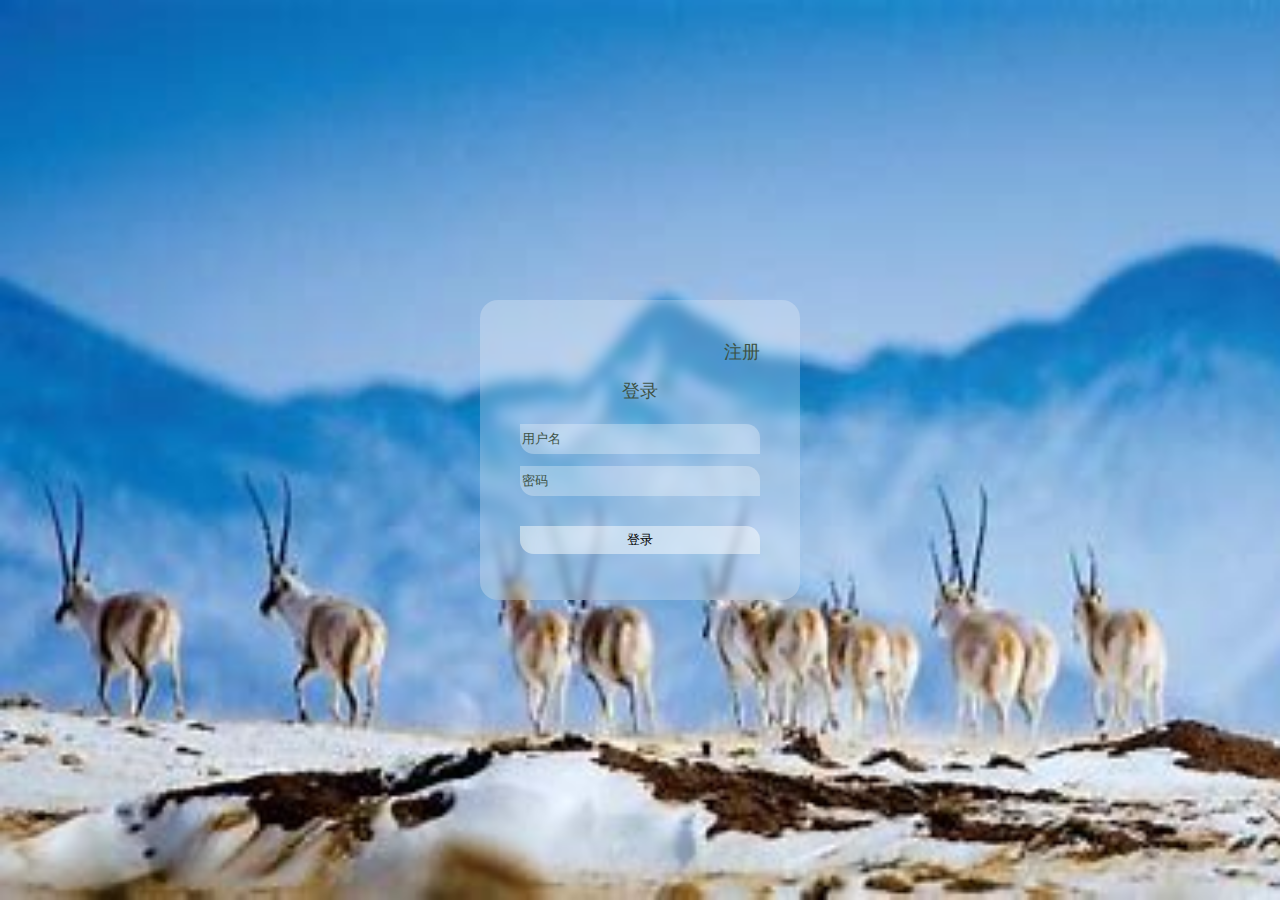
<file: joinus.html>
<!DOCTYPE html>
<html lang="en">
<head>
    <meta charset="UTF-8">
    <meta name="viewport" content="width=device-width, initial-scale=1.0">
    <title>JOIN US!</title>
    <link rel="stylesheet" href="./css/joinus.css">
</head>
<body>
   <div class="container">
        <form action="#" class="login-form"> 
            <a href="#" class="asset">注册</a>
            <h2>登录</h2>           
            <input type="text" name="username"placeholder="用户名">
            <input type="password" name="password"placeholder="密码">
            <button type="submit">登录</button>

        </form>
   </div>

   <script>
        var asset = document.getElementsByClassName('asset')[0];
        console.log(asset);
        asset.innerHTML = '<a href="#" class="asset">注册</a>'
        asset.onclick = function(){
            alert('尚未开发');
        }

        var submit_event = document.getElementsByTagName('button')[0];
        console.log(submit_event);
        submit_event.onclick = function(){
            alert('请找管理员获取用户名和密码！');
        }
        
    </script>
</body>
</html>
</file>
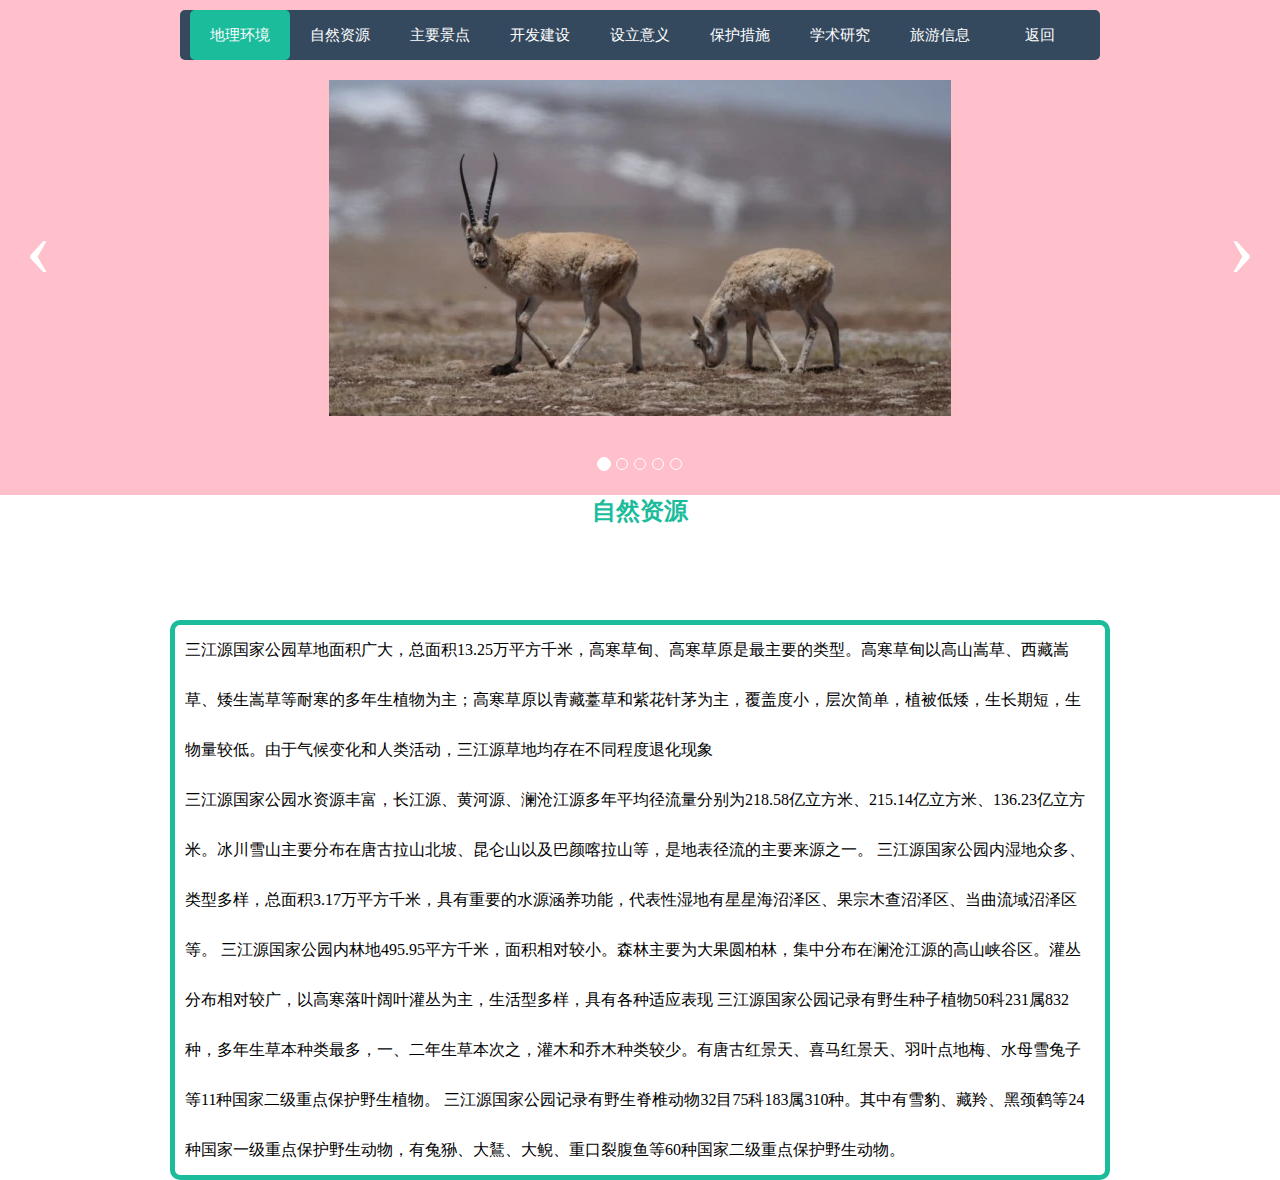
<file: resource.html>
<!DOCTYPE html>
<html lang="en">
<head>
    <meta charset="UTF-8">
    <meta name="viewport" content="width=device-width, initial-scale=1.0">
    <title>自然资源</title>
    <link rel="stylesheet" href="/css/resource.css">
</head>
<body>
    <div class="menu">
        <a href="/environment.html" class="menu-item">地理环境</a>
        <a href="/resource.html" class="menu-item">自然资源</a>
        <a href="/visit.html" class="menu-item">主要景点</a>
        <a href="/built.html" class="menu-item">开发建设</a>
        <a href="/impotance.html" class="menu-item">设立意义</a>
        <a href="/protect.html" class="menu-item">保护措施</a>
        <a href="/extent.html" class="menu-item">学术研究</a>
        <a href="/tour.html" class="menu-item">旅游信息</a>
        <a href="/index.html" class="menu-item">返回</a>
        <a href="" class="bg"></a>
    </div>


    <div class="carousel" id="carousel">
        <div class="carousel-inner">
            <div class="item">
                <img src="/img/r1 (1).webp" style="background-color: pink;">
            </div>
            <div class="item">
                <img src="/img/r1 (2).webp" style="background-color: bisque;">
            </div>
            <div class="item">
                <img src="/img/r1 (3).webp" style="background-color: rgb(144, 255, 236);">
            </div>
            <div class="item">
                <img src="/img/r1 (4).webp" style="background-color: rgb(248, 99, 124);">
            </div>
            <div class="item">
                <img src="/img/r1 (9).webp" style="background-color: rgb(210, 161, 250);">
            </div>
        </div>
        <div class="carousel-control left" onclick="prevSlide()">&lsaquo;</div>
        <div class="carousel-control right" onclick="nextSlide()">&rsaquo;</div>
 
        <div class="dots">
            <li class="active" onclick="jumpToSlide(0)"></li>
            <li onclick="jumpToSlide(1)"></li>
            <li onclick="jumpToSlide(2)"></li>
            <li onclick="jumpToSlide(3)"></li>
            <li onclick="jumpToSlide(4)"></li>
        </div>
    </div>

    <h2 class="head">自然资源</h2>

    <div class="text">
        三江源国家公园草地面积广大，总面积13.25万平方千米，高寒草甸、高寒草原是最主要的类型。高寒草甸以高山嵩草、西藏嵩草、矮生嵩草等耐寒的多年生植物为主；高寒草原以青藏薹草和紫花针茅为主，覆盖度小，层次简单，植被低矮，生长期短，生物量较低。由于气候变化和人类活动，三江源草地均存在不同程度退化现象<br>
        三江源国家公园水资源丰富，长江源、黄河源、澜沧江源多年平均径流量分别为218.58亿立方米、215.14亿立方米、136.23亿立方米。冰川雪山主要分布在唐古拉山北坡、昆仑山以及巴颜喀拉山等，是地表径流的主要来源之一。
        三江源国家公园内湿地众多、类型多样，总面积3.17万平方千米，具有重要的水源涵养功能，代表性湿地有星星海沼泽区、果宗木查沼泽区、当曲流域沼泽区等。
        三江源国家公园内林地495.95平方千米，面积相对较小。森林主要为大果圆柏林，集中分布在澜沧江源的高山峡谷区。灌丛分布相对较广，以高寒落叶阔叶灌丛为主，生活型多样，具有各种适应表现
        三江源国家公园记录有野生种子植物50科231属832种，多年生草本种类最多，一、二年生草本次之，灌木和乔木种类较少。有唐古红景天、喜马红景天、羽叶点地梅、水母雪兔子等11种国家二级重点保护野生植物。
        三江源国家公园记录有野生脊椎动物32目75科183属310种。其中有雪豹、藏羚、黑颈鹤等24种国家一级重点保护野生动物，有兔狲、大鵟、大鲵、重口裂腹鱼等60种国家二级重点保护野生动物。
    </div>

    <script src="/js/resource.js" ></script>

</body>
</html>
</file>
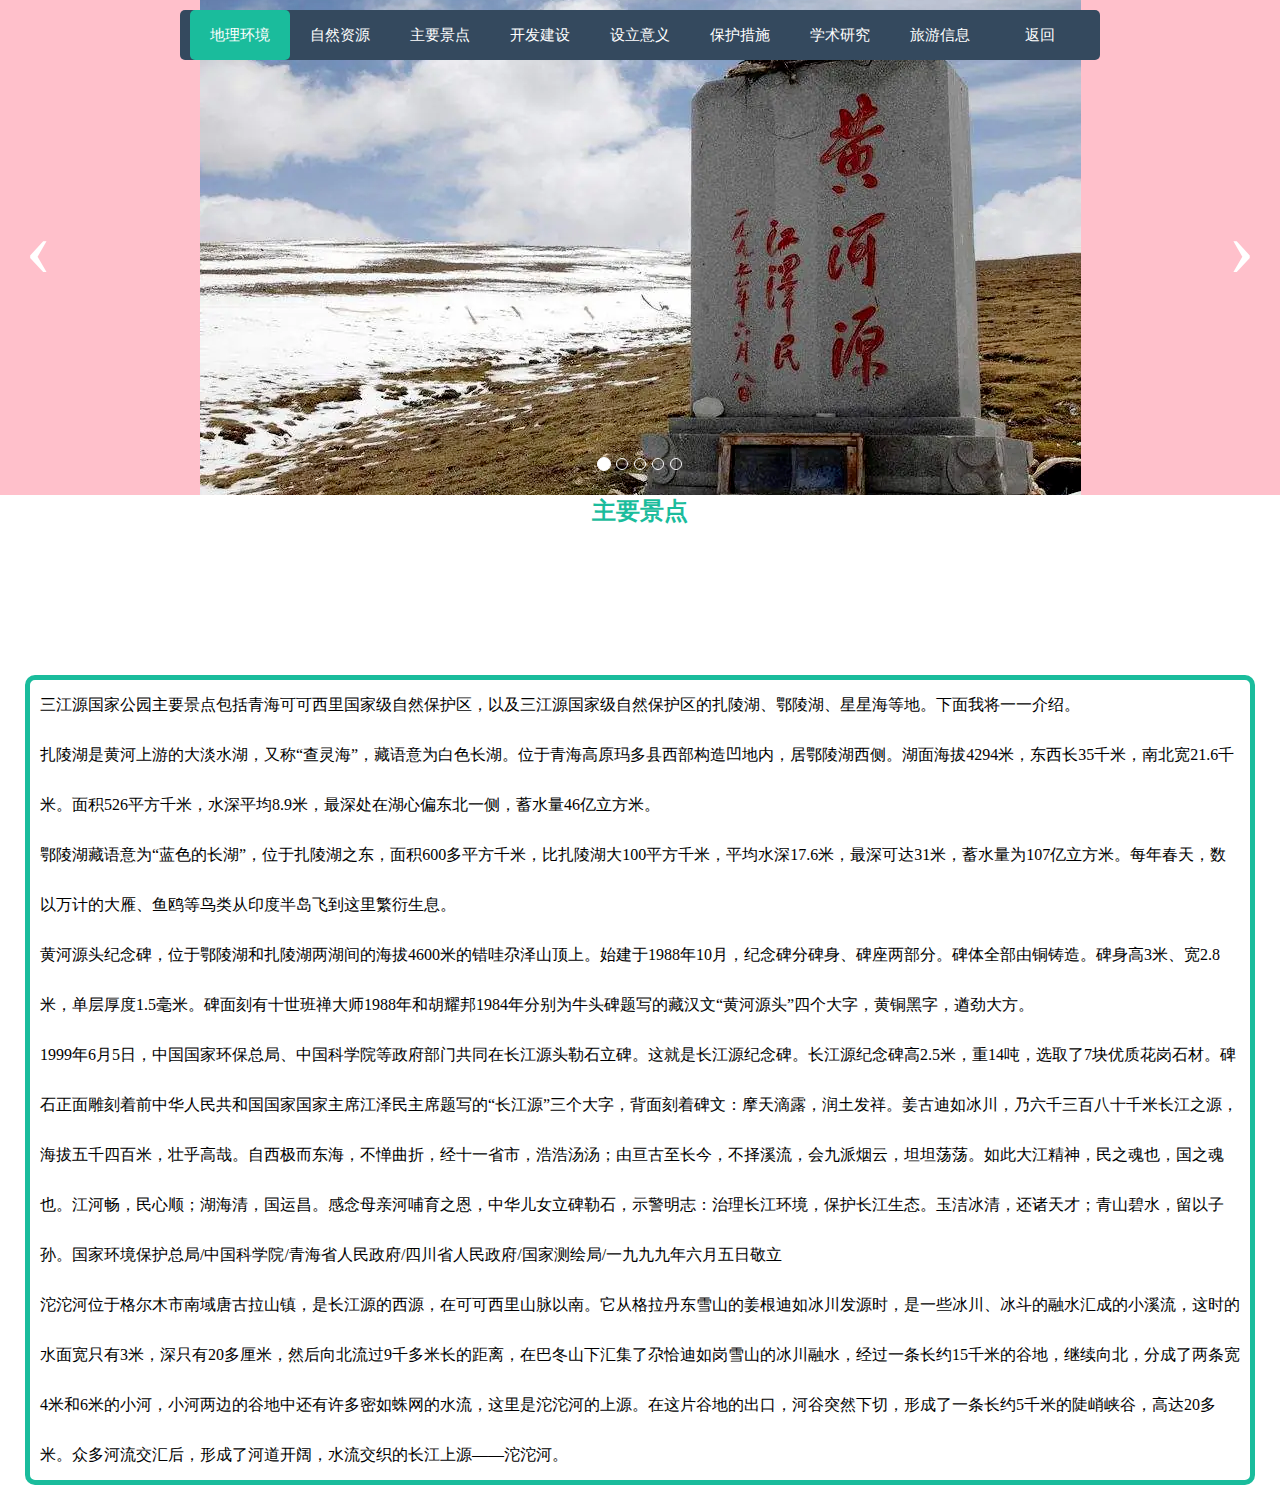
<file: visit.html>
<!DOCTYPE html>
<html lang="en">
<head>
    <meta charset="UTF-8">
    <meta name="viewport" content="width=device-width, initial-scale=1.0">
    <title>主要景点</title>
    <link rel="stylesheet" href="/css/visit.css">
</head>
<body>
    <div class="menu">
        <a href="/environment.html" class="menu-item">地理环境</a>
        <a href="/resource.html" class="menu-item">自然资源</a>
        <a href="/visit.html" class="menu-item">主要景点</a>
        <a href="/built.html" class="menu-item">开发建设</a>
        <a href="/impotance.html" class="menu-item">设立意义</a>
        <a href="/protect.html" class="menu-item">保护措施</a>
        <a href="/extent.html" class="menu-item">学术研究</a>
        <a href="/tour.html" class="menu-item">旅游信息</a>
        <a href="/index.html" class="menu-item">返回</a>
        <a href="" class="bg"></a>
    </div>

    <div class="carousel" id="carousel">
        <div class="carousel-inner">
            <div class="item">
                <img src="./img/2-5 (1).png" style="background-color: pink;">
            </div>
            <div class="item">
                <img src="./img/2-5 (2).png" style="background-color: bisque;">
            </div>
            <div class="item">
                <img src="./img/2-5 (3).png" style="background-color: rgb(144, 255, 236);">
            </div>
            <div class="item">
                <img src="./img/2-5 (4).png" style="background-color: rgb(248, 99, 124);">
            </div>
            <div class="item">
                <img src="./img/2-5 (5).png" style="background-color: rgb(210, 161, 250);">
            </div>
        </div>
        <div class="carousel-control left" onclick="prevSlide()">&lsaquo;</div>
        <div class="carousel-control right" onclick="nextSlide()">&rsaquo;</div>
 
        <div class="dots">
            <li class="active" onclick="jumpToSlide(0)"></li>
            <li onclick="jumpToSlide(1)"></li>
            <li onclick="jumpToSlide(2)"></li>
            <li onclick="jumpToSlide(3)"></li>
            <li onclick="jumpToSlide(4)"></li>
        </div>
    </div>

    <h2>主要景点</h2>

    <div class="text">
    三江源国家公园主要景点包括青海可可西里国家级自然保护区，以及三江源国家级自然保护区的扎陵湖、鄂陵湖、星星海等地。下面我将一一介绍。<br>
    扎陵湖是黄河上游的大淡水湖，又称“查灵海”，藏语意为白色长湖。位于青海高原玛多县西部构造凹地内，居鄂陵湖西侧。湖面海拔4294米，东西长35千米，南北宽21.6千米。面积526平方千米，水深平均8.9米，最深处在湖心偏东北一侧，蓄水量46亿立方米。<br>
    鄂陵湖藏语意为“蓝色的长湖”，位于扎陵湖之东，面积600多平方千米，比扎陵湖大100平方千米，平均水深17.6米，最深可达31米，蓄水量为107亿立方米。每年春天，数以万计的大雁、鱼鸥等鸟类从印度半岛飞到这里繁衍生息。<br>
    黄河源头纪念碑，位于鄂陵湖和扎陵湖两湖间的海拔4600米的错哇尕泽山顶上。始建于1988年10月，纪念碑分碑身、碑座两部分。碑体全部由铜铸造。碑身高3米、宽2.8米，单层厚度1.5毫米。碑面刻有十世班禅大师1988年和胡耀邦1984年分别为牛头碑题写的藏汉文“黄河源头”四个大字，黄铜黑字，遒劲大方。<br>
    1999年6月5日，中国国家环保总局、中国科学院等政府部门共同在长江源头勒石立碑。这就是长江源纪念碑。长江源纪念碑高2.5米，重14吨，选取了7块优质花岗石材。碑石正面雕刻着前中华人民共和国国家国家主席江泽民主席题写的“长江源”三个大字，背面刻着碑文：摩天滴露，润土发祥。姜古迪如冰川，乃六千三百八十千米长江之源，海拔五千四百米，壮乎高哉。自西极而东海，不惮曲折，经十一省市，浩浩汤汤；由亘古至长今，不择溪流，会九派烟云，坦坦荡荡。如此大江精神，民之魂也，国之魂也。江河畅，民心顺；湖海清，国运昌。感念母亲河哺育之恩，中华儿女立碑勒石，示警明志：治理长江环境，保护长江生态。玉洁冰清，还诸天才；青山碧水，留以子孙。国家环境保护总局/中国科学院/青海省人民政府/四川省人民政府/国家测绘局/一九九九年六月五日敬立<br>
    沱沱河位于格尔木市南域唐古拉山镇，是长江源的西源，在可可西里山脉以南。它从格拉丹东雪山的姜根迪如冰川发源时，是一些冰川、冰斗的融水汇成的小溪流，这时的水面宽只有3米，深只有20多厘米，然后向北流过9千多米长的距离，在巴冬山下汇集了尕恰迪如岗雪山的冰川融水，经过一条长约15千米的谷地，继续向北，分成了两条宽4米和6米的小河，小河两边的谷地中还有许多密如蛛网的水流，这里是沱沱河的上源。在这片谷地的出口，河谷突然下切，形成了一条长约5千米的陡峭峡谷，高达20多米。众多河流交汇后，形成了河道开阔，水流交织的长江上源——沱沱河。<br>

    </div>
    
    <script src="/js/visit.js"></script>
</body>
</html>
</file>
<file: css/joinus.css>
html,body{
    margin: 0;
    font-family: "PingFang SC","Microsoft Yahei",sans-serif;

}

.container{
    width: 100vw;
    height: 100vh;
    display: flex;
    align-items: center;
    justify-content: center;
    background: url(/img/OIP-C.jpg) fixed no-repeat;
    background-size: cover;
}

.login-form{
    width: 240px;
    height: 220px;
    display: flex;
    flex-direction: column;
    padding: 40px;
    text-align: center;
    position: relative;
    z-index: 100;
    background: inherit;
    border-radius: 18px; 
    overflow: hidden;   
}

.login-form::before{
    content: "";
    width: calc(100% + 20px);
    height: calc(100% + 20px);
    position: absolute;
    top: -10px;
    left: -10px;
    overflow: hidden;
    background: inherit;
    box-shadow: inset 0 0 0 200px rgba(255, 255, 255, 0.25);
    filter: blur(5px);
    z-index: -1;
}

.login-form h2{
    font-size: 18px;
    font-weight: 400;
    color: #3d5245;
}

.login-form input,.login-form button{
    margin: 6px 0;
    height: 36px;
    border: none;
    background-color: rgba(255, 255, 255, 0.3);
    border-radius: 0 14px;
    color:#3d5245;
}

.login-form a{
    display: flex;
    text-decoration: none;
    flex-direction: row-reverse;
    position: relative;
    color: #3d5245;
    font-size: 18px;
}
.login-form a:hover{
    color:red;
}
.login-form input::placeholder{
    color: #3d5245;
}
.login-form button:focus,
.login-form input:focus{
    outline: 0;
}

.login-form button{
    margin-top: 24px;
    background-color: rgba(255, 255, 255, 0.474);
    color: white;
    position: relative;
    overflow: hidden;
    cursor: pointer;
    transition: 0.4s;
    color: black;
}

.login-form button:hover{
    background-color: rgba(209,179,9, 0.7);
}

.login-form button ::before,
.login-form button::after{
    content: "";
    display: block;
    width: 80px;
    height: 100px;
    background: rgba(179, 255,210, 0.5);
    opacity: 0.5;
    position: absolute;
    top: 0;
    left: 0;
    transform: skewX(-15deg);
    filter: blur(30px);
    overflow:hidden;
    transform: translateX(-100px);
}

.login-form button:hover::after{
    width: 40px;
    background: rgba(179, 255,210, 0.3);
    left: 60px;
    opacity: 0;
    filter: blur(5px);
}
.login-form button:hover ::before{
    transition: 1s;
    transform: translateX(320px);
    opacity: 0.7s;

}

.login-form button:hover::after{
    transition: 1s;
    transform: translateX(320px);
    opacity: 1s;

}
</file>
<file: css/resource.css>
body{
    background-color: #fff;
}
*{
    margin: 0;
    padding: 0;
    text-decoration: none;
    list-style: none;
    background-repeat: no-repeat;
}
.carousel {
    position: relative;
    width: 100%;
    overflow: hidden;
}
.carousel-inner {
    display: flex;
    width: 100%;
    transition: transform 0.6s ease-in-out;
}
.item {
    flex: 0 0 100%;
    height: 55vh;
}
.item img {
    width: 100%;
    height: 100%;
    object-fit:none;
}
.carousel-control {
    position: absolute;
    top: 50%;
    transform: translateY(-50%);
    color: #fff;
    font-size: 80px;
    z-index: 10;
    cursor: pointer;
}
.left {
    left: 25px;
}
.right {
    right: 25px;
}

.dots {
    position: absolute;
    bottom: 20px;
    left: 50%;
    z-index: 15;
    width: 60%;
    padding-left: 0;
    margin-left: -30%;
    text-align: center;
    list-style: none;
}

.dots > li {
    display: inline-block;
    width: 10px;
    height: 10px;
    margin: 1px;
    cursor: pointer;
    background-color: rgba(0,0,0,0);
    border: 1px solid #fff;
    border-radius: 10px;
}

.dots .active {
    width: 12px;
    height: 12px;
    margin: 0;
    background-color: #fff;
}

.text{
    padding:0;
    margin: 0;
    border:#1abc9c 5px solid;
    border-radius: 10px;
    width: 910px;
    display: flex;
    position: absolute;
    color: black;
    transform: translate(-50%,-50%);
    top: 100%;
    left:50%;
    line-height: 50px;
    padding: 0px 10px;
}
.head{
    display: flex;
    text-align: center;
    justify-content: center;
    color: #1abc9c;
}
.menu{
    display: flex;
    list-style: none;
    padding: 0;
    margin: 0;
    position: fixed;
    top: 35px;
    left: 50%;
    transform: translate(-50%,-50%);
    background-color: #34495e;
    border-radius: 5px;
    line-height: 50px;
    padding: 0px 10px;
    z-index: 2;
}
.menu-item{
    width: 100px;
    display: inline-block;
    font-size: 15px;
    text-align: center;
    text-decoration: none;
    color: #ffffff;
    transition: 0.3s;
    position: relative;
}
.bg{
    position: absolute;
    height: 100%;
    width: 100px;
    z-index: -1;
    border-radius: 5px;
    left: 10px;
    top: 0;
    background-color: #1abc9c;
    transition: 0.3s;
}
.menu-item:hover{
    font-weight: bold;
    transform: scale(1.3);
}

.menu-item:nth-child(2):hover ~.bg{
    left: 110px;
}
.menu-item:nth-child(3):hover ~.bg{
    left: 210px;
}
.menu-item:nth-child(4):hover ~.bg{
    left: 310px;
}
.menu-item:nth-child(5):hover ~.bg{
    left: 410px;
}
.menu-item:nth-child(6):hover ~.bg{
    left: 510px;
}
.menu-item:nth-child(7):hover ~.bg{
    left: 610px;
}
.menu-item:nth-child(8):hover ~.bg{
    left: 710px;
}
.menu-item:nth-child(9):hover ~.bg{
    left: 810px;
}
</file>
<file: css/visit.css>
body{
    background-color: #fff;
}
*{
    margin: 0;
    padding: 0;
    text-decoration: none;
    list-style: none;
    background-repeat: no-repeat;
}
.carousel {
    position: relative;
    width: 100%;
    overflow: hidden;
}
.carousel-inner {
    display: flex;
    width: 100%;
    transition: transform 0.6s ease-in-out;
}
.item {
    flex: 0 0 100%;
    height: 55vh;
}
.item img {
    width: 100%;
    height: 100%;
    object-fit:none;
}
.carousel-control {
    position: absolute;
    top: 50%;
    transform: translateY(-50%);
    color: #fff;
    font-size: 80px;
    z-index: 10;
    cursor: pointer;
}
.left {
    left: 25px;
}
.right {
    right: 25px;
}

.dots {
    position: absolute;
    bottom: 20px;
    left: 50%;
    z-index: 15;
    width: 60%;
    padding-left: 0;
    margin-left: -30%;
    text-align: center;
    list-style: none;
}

.dots > li {
    display: inline-block;
    width: 10px;
    height: 10px;
    margin: 1px;
    cursor: pointer;
    background-color: rgba(0,0,0,0);
    border: 1px solid #fff;
    border-radius: 10px;
}

.dots .active {
    width: 12px;
    height: 12px;
    margin: 0;
    background-color: #fff;
}

.text{
    padding:0;
    margin: 0;
    border:#1abc9c 5px solid;
    border-radius: 10px;
    width: 1200px;
    display: flex;
    position: absolute;
    color: black;
    transform: translate(-50%,-50%);
    top: 120%;
    left:50%;
    line-height: 50px;
    padding: 0px 10px;
}
h2{
    display: flex;
    text-align: center;
    justify-content: center;
    color: #1abc9c;
}
.menu{
    display: flex;
    list-style: none;
    padding: 0;
    margin: 0;
    position: fixed;
    top: 35px;
    left: 50%;
    transform: translate(-50%,-50%);
    background-color: #34495e;
    border-radius: 5px;
    line-height: 50px;
    padding: 0px 10px;
    z-index: 2;
}
.menu-item{
    width: 100px;
    display: inline-block;
    font-size: 15px;
    text-align: center;
    text-decoration: none;
    color: #ffffff;
    transition: 0.3s;
    position: relative;
}
.bg{
    position: absolute;
    height: 100%;
    width: 100px;
    z-index: -1;
    border-radius: 5px;
    left: 10px;
    top: 0;
    background-color: #1abc9c;
    transition: 0.3s;
}
.menu-item:hover{
    font-weight: bold;
    transform: scale(1.3);
}

.menu-item:nth-child(2):hover ~.bg{
    left: 110px;
}
.menu-item:nth-child(3):hover ~.bg{
    left: 210px;
}
.menu-item:nth-child(4):hover ~.bg{
    left: 310px;
}
.menu-item:nth-child(5):hover ~.bg{
    left: 410px;
}
.menu-item:nth-child(6):hover ~.bg{
    left: 510px;
}
.menu-item:nth-child(7):hover ~.bg{
    left: 610px;
}
.menu-item:nth-child(8):hover ~.bg{
    left: 710px;
}
.menu-item:nth-child(9):hover ~.bg{
    left: 810px;
}
</file>
